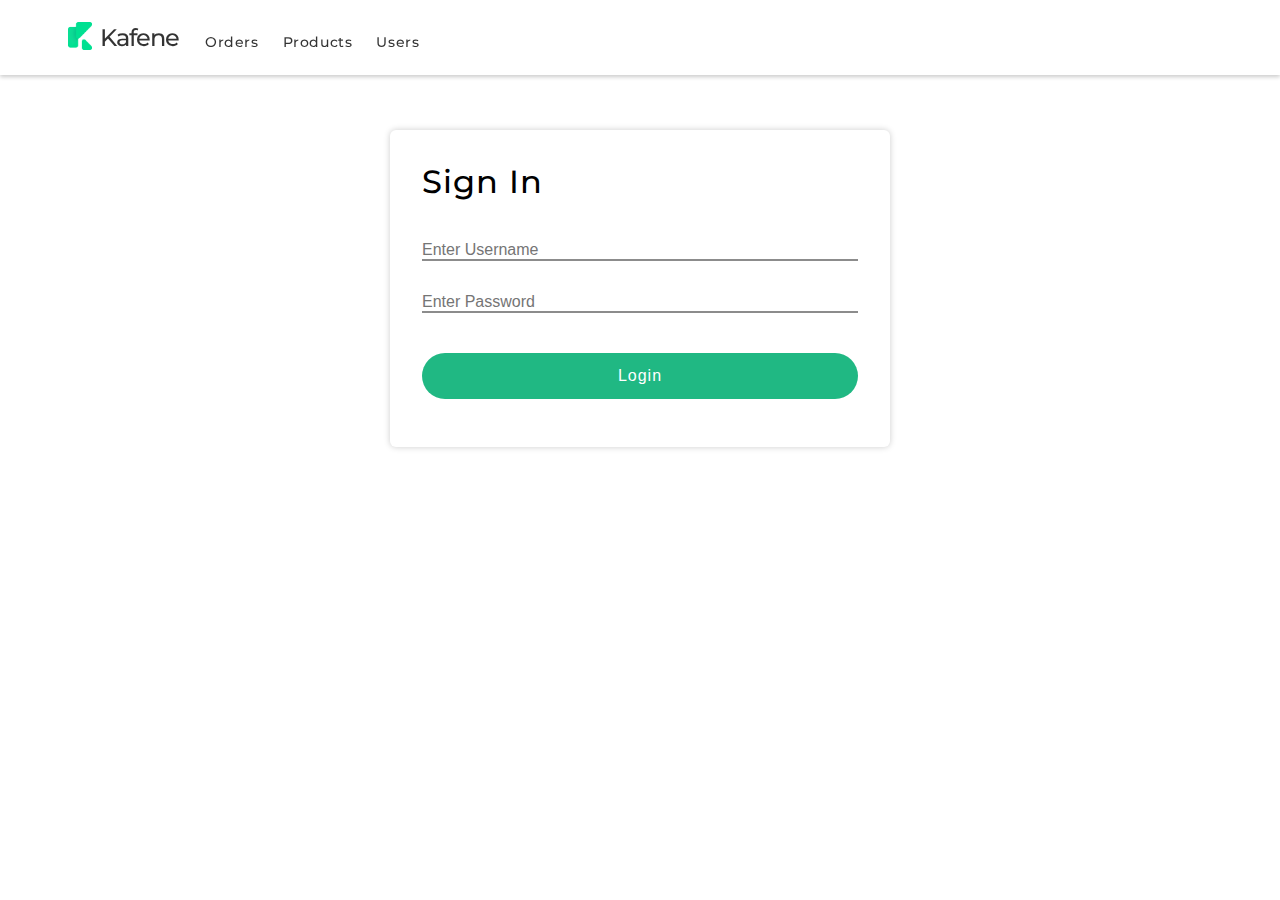
<file: index.html>
<!DOCTYPE html>
<html lang="en">
  <head>
    <meta charset="UTF-8" />
    <meta http-equiv="X-UA-Compatible" content="IE=edge" />
    <meta name="viewport" content="width=device-width, initial-scale=1.0" />
    <title>Kafene</title>
    <link rel="stylesheet" href="index.css" />
    <script
      src="https://code.jquery.com/jquery-3.6.1.min.js"
      integrity="sha256-o88AwQnZB+VDvE9tvIXrMQaPlFFSUTR+nldQm1LuPXQ="
      crossorigin="anonymous"
    ></script>
    <script src="index.js"></script>
  </head>
  <body>
    <nav>
      <div class="logo">
        <img src="logo.png" alt="" />
      </div>
      <div id="logo-name">Kafene</div>
      <div class="nav-list">
        <div class="nav-link"><a href="">orders</a></div>
        <div class="nav-link"><a href="">products</a></div>
        <div class="nav-link"><a href="">users</a></div>
      </div>
    </nav>

    <main>
      <div class="container">
        <h1>Sign In</h1>
        <input
          type="text"
          id="username"
          placeholder="Enter Username"
          class="input-field"
          value=""
        />
        <input
          type="password"
          id="password"
          placeholder="Enter Password"
          class="input-field"
          value=""
        />
        <input
          type="button"
          id="login"
          class="input-field btn"
          onclick="login()"
          value="Login"
        />
      </div>
    </main>
  </body>
</html>
</file>
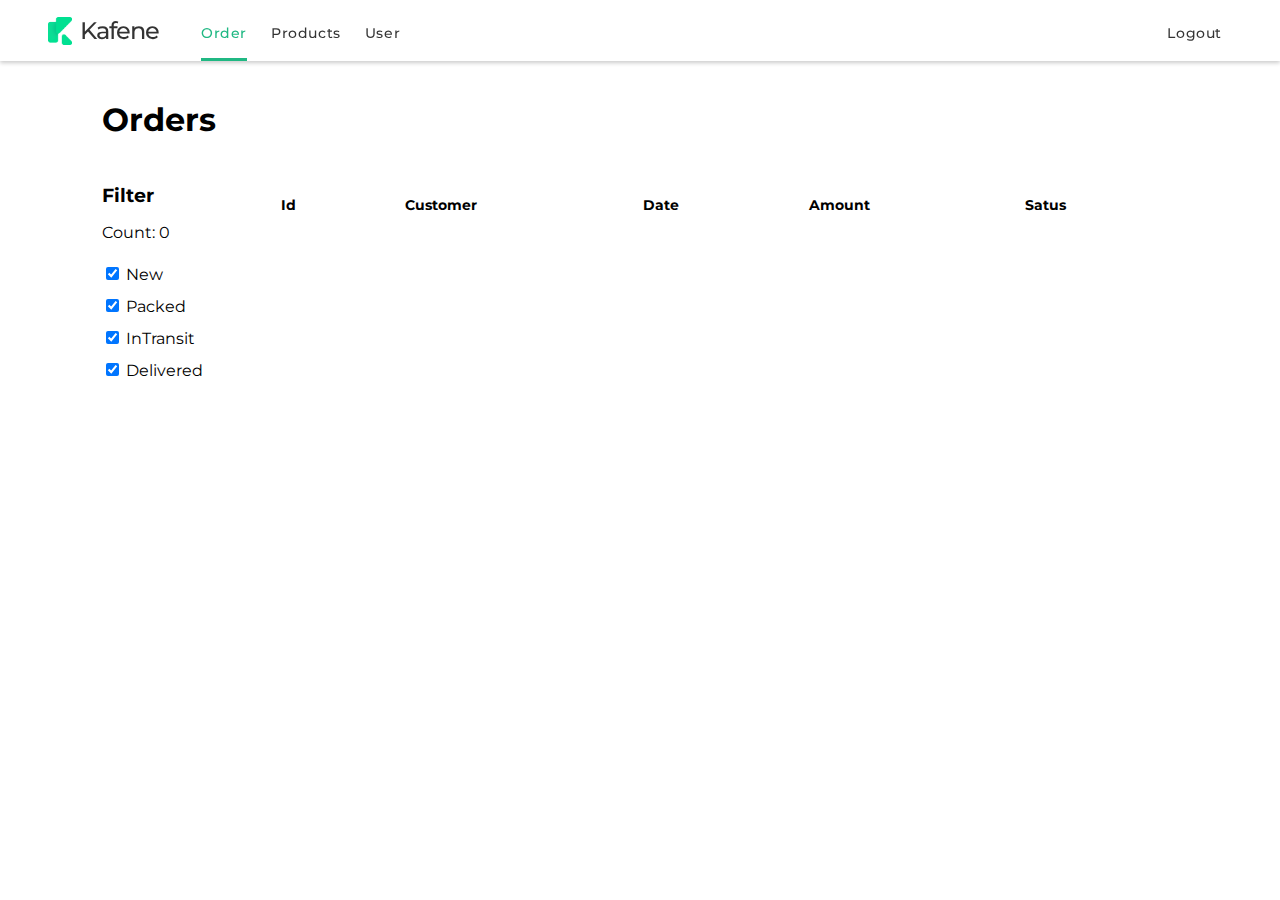
<file: orders.html>
<!DOCTYPE html>
<html lang="en">
  <head>
    <meta charset="UTF-8" />
    <meta http-equiv="X-UA-Compatible" content="IE=edge" />
    <meta name="viewport" content="width=device-width, initial-scale=1.0" />
    <title>order</title>
  </head>
  <link rel="stylesheet" href="orders.css" />
  <script
    src="https://code.jquery.com/jquery-3.6.1.min.js"
    integrity="sha256-o88AwQnZB+VDvE9tvIXrMQaPlFFSUTR+nldQm1LuPXQ="
    crossorigin="anonymous"
  ></script>
  <script src="orders.js"></script>
  <body>
    <!-- <h1>this is home page</h1> -->
    <nav class="nav-bar">
      <div class="left-menu">
        <div class="logo-container">
          <img class="logo-img" src="logo.png" />
          <p class="logo-name">Kafene</p>
        </div>
        <div class="nav-list">
          <a class="nav-links active" href="orders.html">Order</a>
          <a class="nav-links" href="products.html">Products</a>
          <a class="nav-links" href="users.html">User</a>
        </div>
      </div>
      <a class="nav-links" onclick="logout()" href="index.html">Logout</a>
    </nav>

    <main class="main-container">
      <div class="wrapper">
        <h1 class="page-name">Orders</h1>
        <div class="wrapper2">
          <div class="filter">
            <h3>Filter</h3>
            <div class="Filter_Options">
              <p class="count-item">Count: 0</p>

              <div class="filter_option">
                <input
                  type="checkbox"
                  value="New"
                  class="chekcbox"
                  id="New"
                  onchange="clicked()"
                  checked
                />
                <label for="New">New</label>
              </div>
              <div class="filter_option">
                <input
                  type="checkbox"
                  value="Packed"
                  class="chekcbox"
                  id="Packed"
                  onchange="clicked()"
                  checked
                />
                <label for="Packed">Packed</label>
              </div>
              <div class="filter_option">
                <input
                  type="checkbox"
                  value="InTransit"
                  class="chekcbox"
                  id="InTransit"
                  onchange="clicked()"
                  checked
                />
                <label for="InTransit">InTransit</label>
              </div>
              <div class="filter_option">
                <input
                  type="checkbox"
                  value="Delivered"
                  class="chekcbox"
                  id="Delivered"
                  onchange="clicked()"
                  checked
                />
                <label for="Delivered">Delivered</label>
              </div>
            </div>
          </div>
          <div style="width: 100%" class="content">
            <table class="order-table">
              <tr>
                <th>Id</th>
                <th>Customer</th>
                <th>Date</th>
                <th>Amount</th>
                <th>Satus</th>
              </tr>
              <tbody id="table-body"></tbody>
            </table>
          </div>
        </div>
      </div>
    </main>
  </body>
</html>
</file>
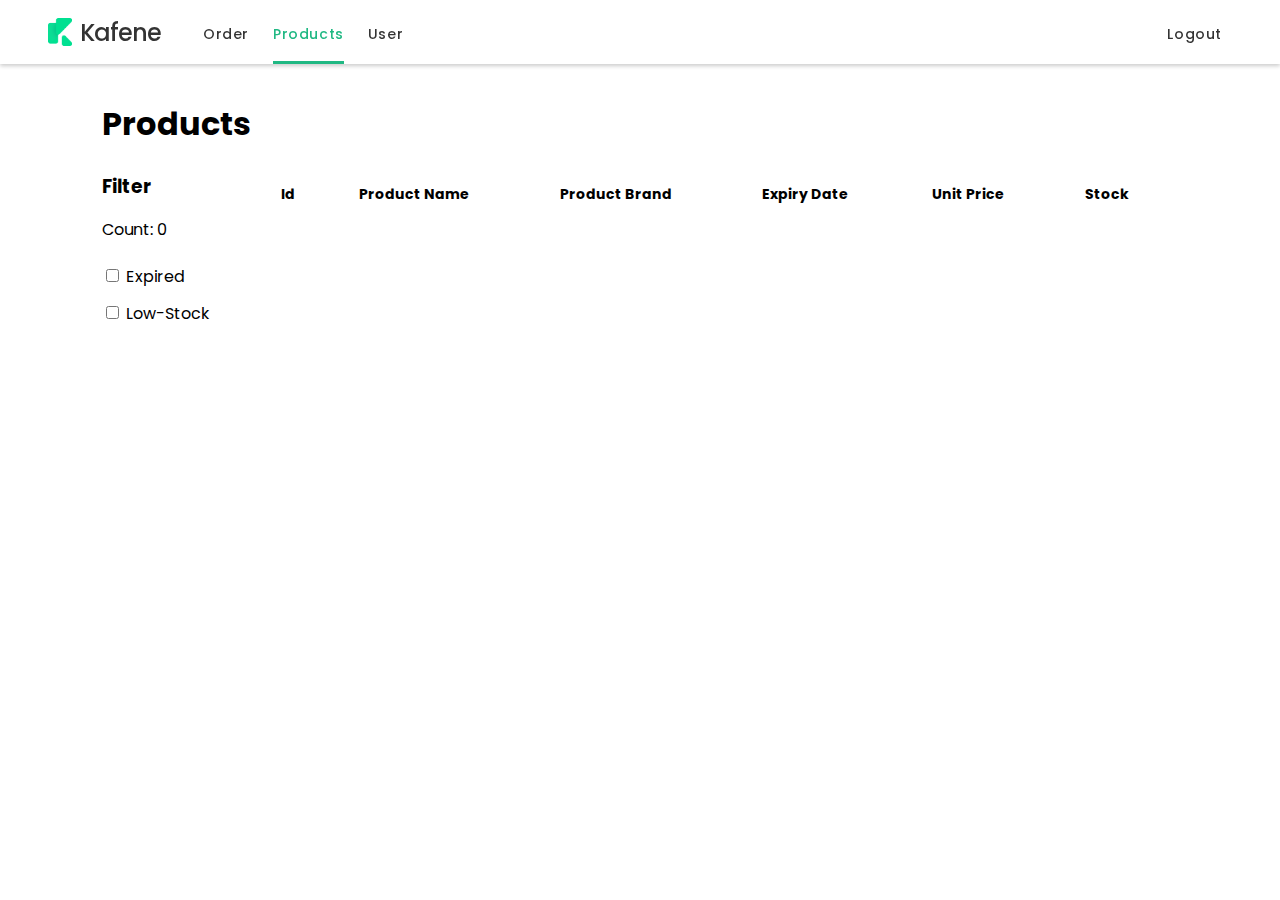
<file: products.html>
<!DOCTYPE html>
<html lang="en">
  <head>
    <meta charset="UTF-8" />
    <meta http-equiv="X-UA-Compatible" content="IE=edge" />
    <meta name="viewport" content="width=device-width, initial-scale=1.0" />
    <title>order</title>
    <script
      src="https://code.jquery.com/jquery-3.6.1.min.js"
      integrity="sha256-o88AwQnZB+VDvE9tvIXrMQaPlFFSUTR+nldQm1LuPXQ="
      crossorigin="anonymous"
    ></script>
  </head>
  <link rel="stylesheet" href="products.css" />
  <script src="products.js"></script>
  <body>
    <!-- <h1>this is home page</h1> -->
    <nav class="nav-bar">
      <div class="left-menu">
        <div class="logo-container">
          <img class="logo-img" src="logo.png" />
          <p class="logo-name">Kafene</p>
        </div>
        <div class="nav-list">
          <a class="nav-links" href="orders.html">Order</a>
          <a class="nav-links active" href="products.html">Products</a>
          <a class="nav-links" href="users.html">User</a>
        </div>
      </div>
      <a class="nav-links" href="index.html">Logout</a>
    </nav>

    <main class="main-container">
      <div class="wrapper">
        <h1>Products</h1>
        <div class="wrapper2">
          <div class="filter">
            <h3>Filter</h3>
            <div class="Filter_Options">
              <p class="count-item">Count: 0</p>
              <div class="filter_option">
                <input
                  type="checkbox"
                  value="Expired"
                  class="chekcbox"
                  id="Expired"
                  onchange="clicked()"
                />
                <label for="Expired">Expired</label>
              </div>
              <div class="filter_option">
                <input
                  type="checkbox"
                  value="Low-Stock"
                  class="chekcbox"
                  id="Low-Stock"
                  onchange="clicked()"
                />
                <label for="Low-Stock">Low-Stock</label>
              </div>
            </div>
          </div>
          <div style="width: 100%" class="content">
            <table class="order-table">
              <tr>
                <th>Id</th>
                <th>Product Name</th>
                <th>Product Brand</th>
                <th>Expiry Date</th>
                <th>Unit Price</th>
                <th>Stock</th>
              </tr>
              <tbody id="table-body">
                <!-- data will be populated using dom -->
              </tbody>
            </table>
          </div>
        </div>
      </div>
    </main>
  </body>
</html>
</file>
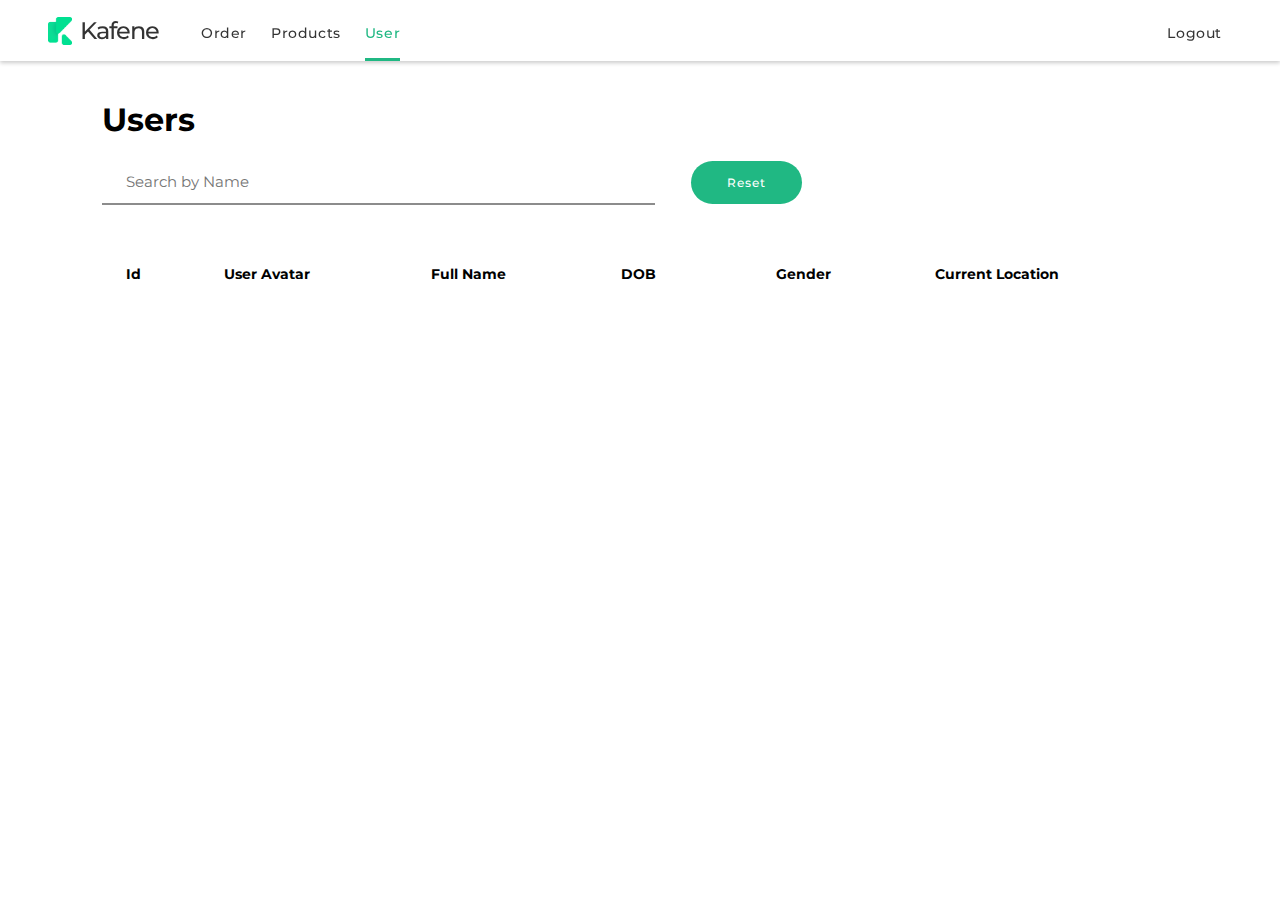
<file: users.html>
<!DOCTYPE html>
<html lang="en">
  <head>
    <meta charset="UTF-8" />
    <meta http-equiv="X-UA-Compatible" content="IE=edge" />
    <meta name="viewport" content="width=device-width, initial-scale=1.0" />
    <title>Document</title>
    <link rel="stylesheet" href="users.css" />

    <script
      src="https://code.jquery.com/jquery-3.6.1.min.js"
      integrity="sha256-o88AwQnZB+VDvE9tvIXrMQaPlFFSUTR+nldQm1LuPXQ="
      crossorigin="anonymous"
    ></script>
    <script src="users.js"></script>
  </head>
  <body>
    <nav class="nav-bar">
      <div class="left-menu">
        <div class="logo-container">
          <img class="logo-img" src="logo.png" />
          <p class="logo-name">Kafene</p>
        </div>
        <div class="nav-list">
          <a class="nav-links" href="orders.html">Order</a>
          <a class="nav-links" href="products.html">Products</a>
          <a class="nav-links active" href="users.html">User</a>
        </div>
      </div>
      <a class="nav-links" href="index.html">Logout</a>
    </nav>

    <main class="main-container">
      <div class="wrapper">
        <h1 class="page-name">Users</h1>
        <div class="wrapper2">
          <form class="search-bar">
            <input
              type="search"
              placeholder="Search by Name"
              id="my-input"
              onkeypress="search(event)"
            />
            <input type="button" value="Reset" class="reset" onclick="getapi()" />
          </form>
          <div class="user-list" style="width: 100%">
            <table class="order-table">
              <tr>
                <th>Id</th>
                <th>User Avatar</th>
                <th>Full Name</th>
                <th style="min-width: 100px">DOB</th>
                <th>Gender</th>
                <th>Current Location</th>
              </tr>
              <tbody id="table-body"></tbody>
            </table>
          </div>
        </div>
      </div>
    </main>
  </body>
</html>
</file>
<file: index.css>
@import url("https://fonts.googleapis.com/css2?family=Montserrat:wght@500&family=Raleway:wght@700&family=Roboto&display=swap");

* {
  box-sizing: border-box;
  margin: 0;
  padding: 0;
  text-decoration: none;
  font-family: "montserrat", sans-serif;
}

nav {
  display: flex;
  align-items: center;
  width: 100%;
  padding: 0 48px;
  box-sizing: border-box;
  position: fixed;
  top: 0;
  left: 0;
  z-index: 10;
  box-shadow: 0 2px 4px #ccc;
  background-color: #fff;
  justify-content: space-between;
  height: 75px;
}

nav div {
  padding: 10px 20px;
}
#logo-name {
  font-size: 24px;
  letter-spacing: -1px;
  font-weight: 500;
  margin: 0;
  color: rgba(0, 0, 0, 0.8);
  position: absolute;
  left: 80px;
}

.nav-link {
  display: inline-block;
  text-decoration: none;
  color: rgba(0, 0, 0, 0.8);
  padding: 24px 0 16px;
  margin: 0 10px;
  text-transform: capitalize;
}

.nav-link a {
  color: rgba(0, 0, 0, 0.8);
  font-size: 14px;
  font-weight: 500;
  letter-spacing: 0.6px;
}

.logo img {
  width: 24px;
  height: 28px;
  margin-right: 8px;
}

.nav-list {
  position: absolute;
  left: 175px;
}

main {
  margin-top: 130px;
}

.container {
  width: 100%;
  max-width: 500px;
  border-radius: 6px;
  background-color: #fff;
  margin: 0 auto;
  padding: 32px;
  box-sizing: border-box;
  display: flex;
  flex-direction: column;
  box-shadow: 0 0 6px #ccc;
}

main h1 {
  letter-spacing: 1px;
  font-weight: 500;
  margin: 0 0 24px;
}

.input-field {
  width: 100%;
  padding-top: 16px;
  font-size: 16px;
  box-sizing: border-box;
  border: 0;
  border-bottom: 2px solid #8c8c8c;
  margin-bottom: 16px;
  outline: none;
  font-family: "Poppins", sans-serif;
}

.btn {
  display: inline-block;
  border-radius: 30px;
  padding: 14px 36px;
  font-size: 16px;
  font-weight: 500;
  letter-spacing: 1px;
  background-color: #20b883;
  color: #fff;
  border: none;
  outline: none;
  text-align: center;
  cursor: pointer;
  margin-top: 24px;
}
#main-third {
  width: 100%;
}
</file>
<file: orders.css>
@import url("https://fonts.googleapis.com/css2?family=Montserrat:wght@500&family=Raleway:wght@700&family=Roboto&display=swap");

* {
  box-sizing: border-box;
  margin: 0;
  padding: 0;
  font-family: "montserrat", sans-serif;
}

div {
  display: block;
}

li,
a,
button {
  font-family: "montserrat", sans-serif;
  font-weight: 500;
  font-size: 16px;
  text-decoration: none;
  list-style: none;
}

.logo-container {
  display: flex;
  align-items: center;
  margin-right: 32px;
}

.nav-bar {
  display: flex;
  width: 100%;
  padding: 0 48px;
  box-sizing: border-box;
  position: fixed;
  top: 0;
  left: 0;
  z-index: 10;
  box-shadow: 0 2px 4px #ccc;
  background-color: #fff;
  justify-content: space-between;
}

.left-menu {
  display: flex;
}

.logo-img {
  width: 24px;
  height: 28px;
  margin-right: 8px;
}

.logo-name {
  font-size: 24px;
  letter-spacing: -1px;
  font-weight: 500;
  margin: 0;
  color: rgba(0, 0, 0, 0.8);
}

.nav-links {
  display: block;
  display: inline-block;
  text-decoration: none;
  color: rgba(0, 0, 0, 0.8);
  padding: 24px 0 16px;
  font-size: 14px;
  font-weight: 500;
  letter-spacing: 0.6px;
  margin: 0 10px;
}

.active {
  color: #20b883;
  border-bottom: 3px solid #20b883;
}

.main-container {
  margin-top: 100px;
}

/* different */
main {
  display: block;
}

.wrapper {
  width: 100%;
  box-sizing: border-box;
  padding: 0 8% 4%;
}

.wrapper2 {
  width: 100%;
  display: flex;
  align-items: flex-start;
  padding: 24px 0;
}

.page-name {
  display: block;
  font-size: 2em;
  margin-block-start: 0.67em;
  margin-block-end: 0.67em;
  margin-inline-start: 0px;
  margin-inline-end: 0px;
  font-weight: bold;
}

.filter {
  width: 180px;
}

p {
  display: block;
  margin-block-start: 1em;
  margin-block-end: 1em;
  margin-inline-start: 0px;
  margin-inline-end: 0px;
}

.Filter_Options {
  display: flex;
  flex-direction: column;
}

.filter_option {
  margin: 6px 0;
  cursor: pointer;
}

input[type="checkbox" i] {
  margin: 3px 3px 3px 4px;
}

.table-col {
  width: 100%;
  border-collapse: collapse;
}

table {
  display: table;
  border-collapse: separate;
  box-sizing: border-box;
  text-indent: initial;
  border-spacing: 2px;
  border-color: grey;
}

.order-table {
  width: 100%;
  border-collapse: collapse;
}
.order-table td,
.order-table th {
  text-align: left;
  padding: 12px 24px;
  font-size: 14px;
}

table > tr {
  vertical-align: middle;
}

tr {
  display: table-row;
  border-color: inherit;
}

th {
  display: table-cell;
  vertical-align: inherit;
  font-weight: bold;
  text-align: -internal-center;
}

.something td {
  background-color: #fff;
  border-bottom: 4px solid #f6f7fb;
}

.id,
.time,
.amount {
  color: #8c8c8c;
}
</file>
<file: products.css>
@import url("https://fonts.googleapis.com/css2?family=Poppins&display=swap");

* {
  box-sizing: border-box;
  margin: 0;
  padding: 0;
  font-family: "Poppins", sans-serif;
}

div {
  display: block;
}

li,
a,
button {
  font-weight: 500;
  font-size: 16px;
  text-decoration: none;
  list-style: none;
}

.logo-container {
  display: flex;
  align-items: center;
  margin-right: 32px;
}

.nav-bar {
  display: flex;
  width: 100%;
  padding: 0 48px;
  box-sizing: border-box;
  position: fixed;
  top: 0;
  left: 0;
  z-index: 10;
  box-shadow: 0 2px 4px #ccc;
  background-color: #fff;
  justify-content: space-between;
}

.left-menu {
  display: flex;
}

.logo-img {
  width: 24px;
  height: 28px;
  margin-right: 8px;
}

.logo-name {
  font-size: 24px;
  letter-spacing: -1px;
  font-weight: 500;
  margin: 0;
  color: rgba(0, 0, 0, 0.8);
}

.nav-links {
  display: block;
  display: inline-block;
  text-decoration: none;
  color: rgba(0, 0, 0, 0.8);
  padding: 24px 0 16px;
  font-size: 14px;
  font-weight: 500;
  letter-spacing: 0.6px;
  margin: 0 10px;
}

.active {
  color: #20b883;
  border-bottom: 3px solid #20b883;
}

.main-container {
  margin-top: 100px;
}

/* different */
main {
  display: block;
}

.wrapper {
  width: 100%;
  box-sizing: border-box;
  padding: 0 8% 4%;
}

.wrapper2 {
  width: 100%;
  display: flex;
  align-items: flex-start;
  padding: 24px 0;
}

.page-name {
  display: block;
  font-size: 2em;
  margin-block-start: 0.67em;
  margin-block-end: 0.67em;
  margin-inline-start: 0px;
  margin-inline-end: 0px;
  font-weight: bold;
}

.filter {
  width: 180px;
}

p {
  display: block;
  margin-block-start: 1em;
  margin-block-end: 1em;
  margin-inline-start: 0px;
  margin-inline-end: 0px;
}

.Filter_Options {
  display: flex;
  flex-direction: column;
}

.filter_option {
  margin: 6px 0;
  cursor: pointer;
}

input[type="checkbox" i] {
  margin: 3px 3px 3px 4px;
}

.table-col {
  width: 100%;
  border-collapse: collapse;
}

table {
  display: table;
  border-collapse: separate;
  box-sizing: border-box;
  text-indent: initial;
  border-spacing: 2px;
  border-color: grey;
}

.order-table {
  width: 100%;
  border-collapse: collapse;
}
.order-table td,
.order-table th {
  text-align: left;
  padding: 12px 24px;
  font-size: 14px;
}

table > tr {
  vertical-align: middle;
}

tr {
  display: table-row;
  border-color: inherit;
}

th {
  display: table-cell;
  vertical-align: inherit;
  font-weight: bold;
  text-align: internal-center;
}

.something td {
  background-color: #fff;
  border-bottom: 4px solid #f6f7fb;
}

.id,
.medicineBrand,
.unitPrice,
.stock {
  color: #8c8c8c;
}
</file>
<file: users.css>
@import url("https://fonts.googleapis.com/css2?family=Montserrat:wght@500&family=Raleway:wght@700&family=Roboto&display=swap");

* {
  box-sizing: border-box;
  margin: 0;
  padding: 0;
  font-family: "montserrat", sans-serif;
}

div {
  display: block;
}

li,
a,
button {
  font-family: "montserrat", sans-serif;
  font-weight: 500;
  font-size: 16px;
  text-decoration: none;
  list-style: none;
}

.logo-container {
  display: flex;
  align-items: center;
  margin-right: 32px;
}

.nav-bar {
  display: flex;
  width: 100%;
  padding: 0 48px;
  box-sizing: border-box;
  position: fixed;
  top: 0;
  left: 0;
  z-index: 10;
  box-shadow: 0 2px 4px #ccc;
  background-color: #fff;
  justify-content: space-between;
}

.left-menu {
  display: flex;
}

.logo-img {
  width: 24px;
  height: 28px;
  margin-right: 8px;
}

.logo-name {
  font-size: 24px;
  letter-spacing: -1px;
  font-weight: 500;
  margin: 0;
  color: rgba(0, 0, 0, 0.8);
}

.nav-links {
  display: block;
  display: inline-block;
  text-decoration: none;
  color: rgba(0, 0, 0, 0.8);
  padding: 24px 0 16px;
  font-size: 14px;
  font-weight: 500;
  letter-spacing: 0.6px;
  margin: 0 10px;
}

.active {
  color: #20b883;
  border-bottom: 3px solid #20b883;
}
.main-container {
  margin-top: 100px;
}

/* different */
main {
  display: block;
}

.wrapper {
  width: 100%;
  box-sizing: border-box;
  padding: 0 8% 4%;
}

.page-name {
  display: block;
  font-size: 2em;
  margin-block-start: 0.67em;
  margin-block-end: 0.67em;
  margin-inline-start: 0px;
  margin-inline-end: 0px;
  font-weight: bold;
}

.search-bar {
  width: 700px;
  display: flex;
  align-items: center;
  margin-bottom: 48px;
}

#my-input {
  width: calc(100% - 100px);
  padding: 12px 24px;
  font-size: 15px;
  border: 0;
  border-bottom: 2px solid #8c8c8c;
  margin: 0 36px 0 0;
  outline: none;
}

.reset {
  display: inline-block;
  border-radius: 30px;
  padding: 14px 36px;
  font-size: 12px;
  font-weight: 500;
  letter-spacing: 1px;
  background-color: #20b883;
  color: #fff;
  border: none;
  outline: none;
  cursor: pointer;
}

.table-col {
  width: 100%;
  border-collapse: collapse;
}

table {
  display: table;
  border-collapse: separate;
  box-sizing: border-box;
  text-indent: initial;
  border-spacing: 2px;
  border-color: grey;
}

.order-table {
  width: 100%;
  border-collapse: collapse;
}
.order-table td,
.order-table th {
  text-align: left;
  padding: 12px 24px;
  font-size: 14px;
}

table > tr {
  vertical-align: middle;
}

tr {
  display: table-row;
  border-color: inherit;
}

th {
  display: table-cell;
  vertical-align: inherit;
  font-weight: bold;
  text-align: internal-center;
}

.something td {
  background-color: #fff;
  border-bottom: 4px solid #f6f7fb;
}

.id,
.fullName,
.gender,
.currentCity {
  color: #8c8c8c;
}
</file>
